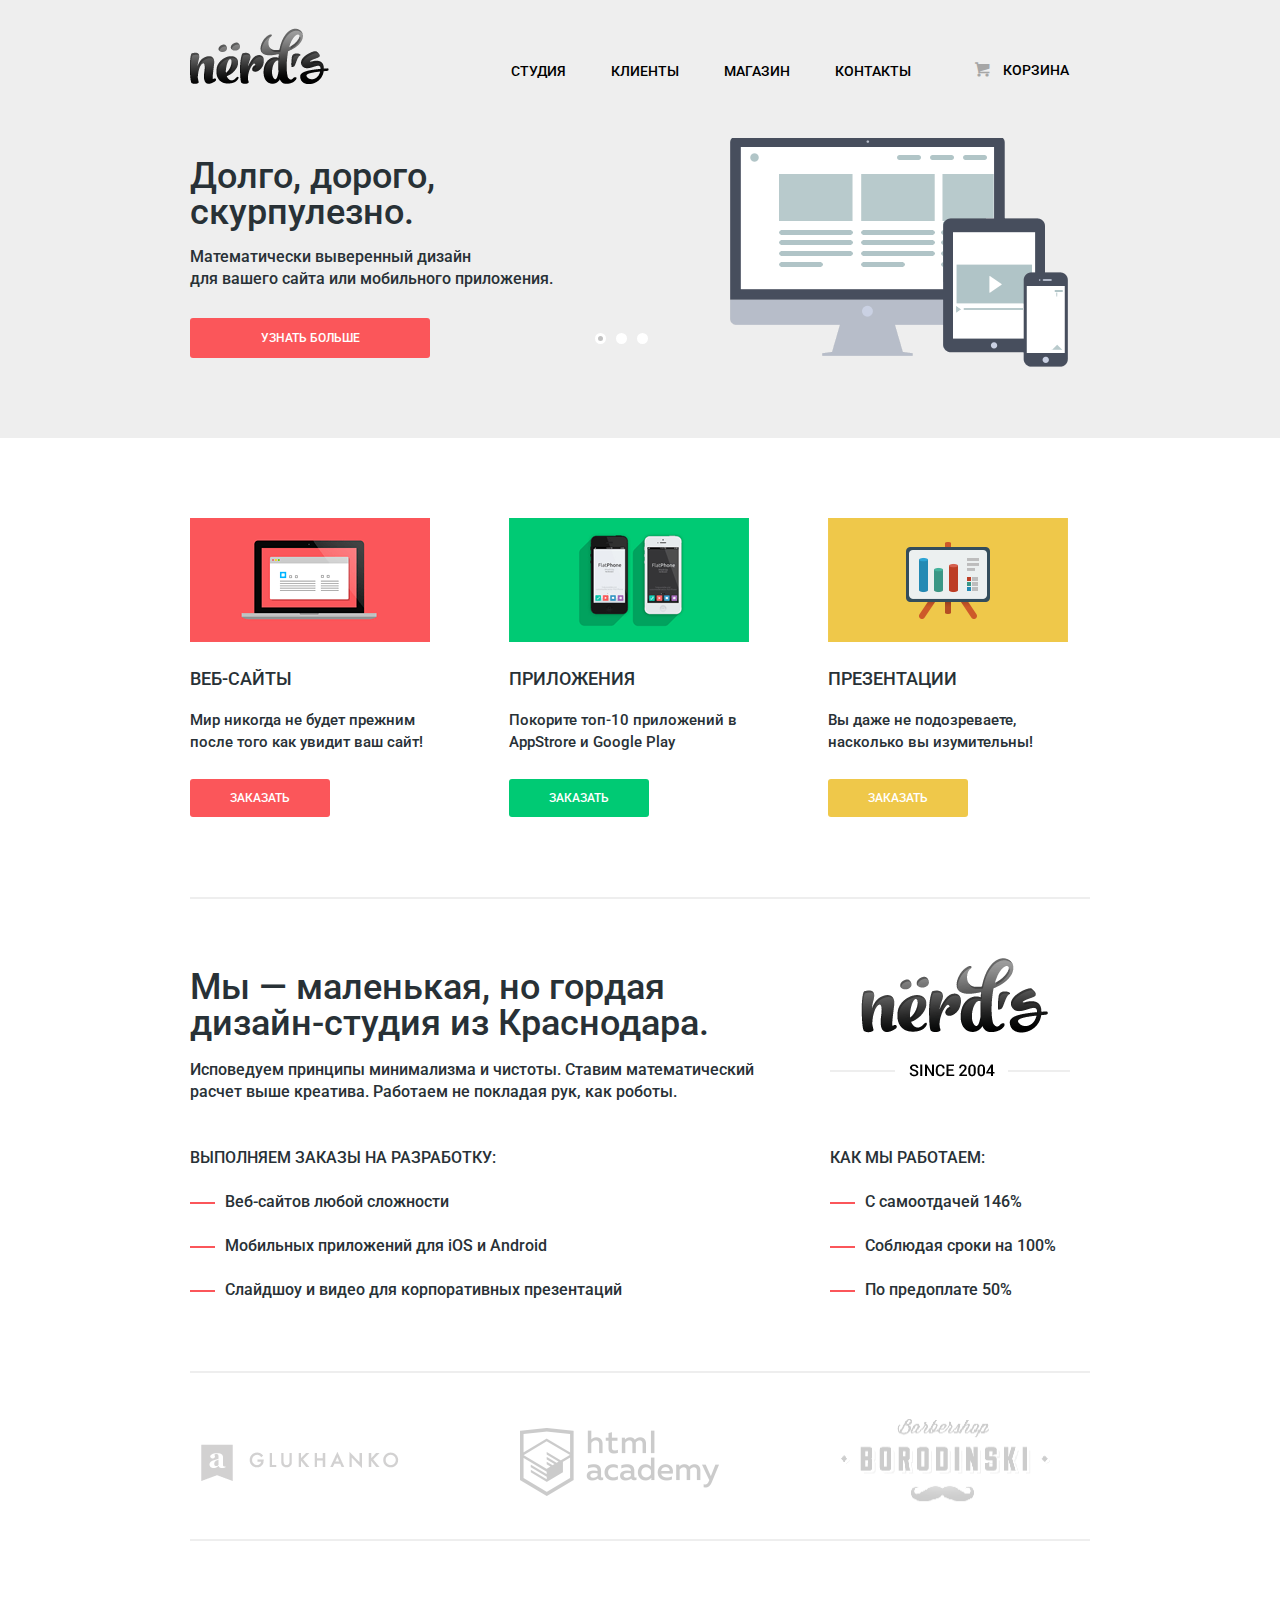
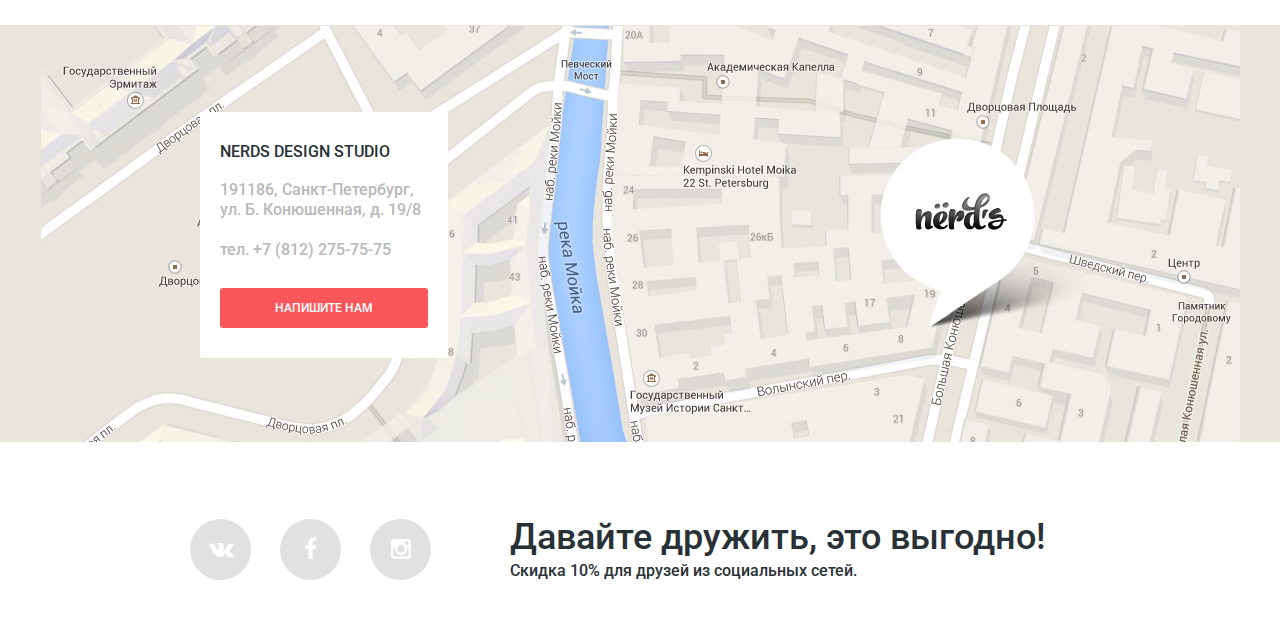
<file: index.html>
<!DOCTYPE html>
<html lang="ru">
	<head>
		<meta charset="utf-8">
		<link href="https://fonts.googleapis.com/css?family=Roboto:300,400,500&subset=cyrillic" rel="stylesheet">
		<link href="css/normalize.css" rel="stylesheet">
		<link href="css/style.min.css" rel="stylesheet">
		<title>HTML Academy: Нёрдс</title>
	</head>
	<body>
		<header class="page-header">
			<div class="container">
				<section class="header-top clearfix">
					<div class="header-logo">
						<img src="img/logo.png" width="139" height="56" alt="Nerds">
					</div>
					<nav class="header-navigation">
						<ul class="layout-navigation">
							<li>
								<a href="#">Студия</a>
							</li>
							<li>
								<a href="#">Клиенты</a>
							</li>
							<li>
								<a href="catalog.html">Магазин</a>
							</li>
							<li>
								<a href="#">Контакты</a>
							</li>
						</ul>
					</nav>
					<div class="cart">
						<a class="icon-basket" href="#">Корзина</a>
					</div>
				</section>
				<section class="header-slider">
					<input type="radio" id="btn-1" name="toggle" checked>
					<input type="radio" id="btn-2" name="toggle">
					<input type="radio" id="btn-3" name="toggle">
					<div class="slider-controls">
						<label for="btn-1"></label>
						<label for="btn-2"></label>
						<label for="btn-3"></label>
					</div>
					<div class="slider-inner">
						<div class="slide">
							<div class="slide-text">
								<div class="slide-title">Долго, дорого,<br> скурпулезно.</div>
								<p>Математически выверенный дизайн<br> для вашего сайта или мобильного приложения.</p>
								<a class="slide-btn" href="#">Узнать больше</a>
							</div>
						</div>
						<div class="slide">
							<div class="slide-text">
								<div class="slide-title">Любите ли вы математику,<br> как любим ее мы?</div>
								<p>Нашим дизайнерам мы удаляем нейроны, ответственные<br> за креатив, чтобы дать им возможность все просчитать</p>
								<a class="slide-btn" href="#">Узнать больше</a>
						 </div>
						</div>
						<div class="slide">
							<div class="slide-text">
								<div class="slide-title">Только наркотики,<br> только хардкор!</div>
								<p>Все дизайнерские решения в нашей компании принимаются только под воздействием качественных галлюциногенов</p>
								<a class="slide-btn" href="#">Узнать больше</a>
							</div>
						</div>
					</div>
				</section>
			</div>
		</header>
		<main class="container">
			<section class="features clearfix">
				<article class="features-item">
					<img src=img/web-site.png width="240" height="124" alt="Веб-сайты">
					<p class="features-title">Веб-сайты</p>
					<p class="features-text">Мир никогда не будет прежним после того как увидит ваш сайт!</p>
					<a class="features-buttons red" href="#">Заказать</a>
				</article>
				<article class="features-item">
					<img src=img/app.png width="240" height="124" alt="Приложения">
					<p class="features-title">Приложения</p>
					<p class="features-text">Покорите топ-10 приложений в AppStrore и Google Play</p>
					<a class="features-buttons green" href="#">Заказать</a>
				</article>
				<article class="features-item">
					<img src=img/presentation.png width="240" height="124" alt="Презентации">
					<p class="features-title">Презентации</p>
					<p class="features-text">Вы даже не подозреваете, насколько вы изумительны!</p>
					<a class="features-buttons yellow" href="#">Заказать</a>
				</article>
			</section>
			<section class="about-us clearfix">
				<section class="about-us-left">
					<p class="about-us-title">Мы — маленькая, но гордая дизайн-студия из Краснодара.</p>
					<p class="about-us-text">Исповедуем принципы минимализма и чистоты. Ставим математический расчет выше креатива. Работаем не покладая рук, как роботы.</p>
					<p class="about-us-subtitle">Выполняем заказы на разработку:</p>
					<ul class="about-us-list">
						<li>Веб-сайтов любой сложности</li>
						<li>Мобильных приложений для iOS и Android</li>
						<li>Слайдшоу и видео для корпоративных презентаций</li>
					</ul>
				</section>
				<section class="about-us-right">
					<div class="middle-logo">
						<img src="img/logo-copy.png" width="240" height="119" alt="Nerds">
					</div>
					<p class="about-us-subtitle">Как мы работаем:</p>
					<ul class="about-us-list">
						<li>С самоотдачей 146%</li>
						<li>Соблюдая сроки на 100%</li>
						<li>По предоплате 50%</li>
					</ul>
				</section>
			</section>
			<section class="portfolio">
				<ul class="portfolio-list">
					<li><a href="#"><img src="img/glukhanko.png" width="198" height="37" alt="glukhanko"></a>
					</li>
					<li><a href="#"><img src="img/htmlacademy.png" width="199" height="68" alt="html-academy"></a>
					</li>
					<li><a href="#"><img src="img/borodinski.png" width="209" height="86" alt="borodinski"></a>
					</li>
				</ul>
			</section>
		</main>
		<div class="map">
			<div class="map-wrapper" id="map"></div>
			<div class="container">
					<section class="map-contacts">
						<b>Nerds design studio</b>
							<p class="map-adress">191186, Санкт-Петербург,<br>
							 ул. Б. Конюшенная, д. 19/8</p>
							<p class="map-phon">тел. +7 (812) 275-75-75</p>
						<a class="button" href="form.html">Напишите нам</a>
					</section>
				</div>
		</div>
		<footer class="page-footer clearfix">
			<div class="container">
				<section class="footer-social">
					<a class="social-btn" href="#">Вконтакте<span class="icon-vk"></span></a>
					<a class="social-btn" href="#">Фейсбук<span class="icon-facebook"></span></a>
					<a class="social-btn" href="#">Инстаграм<span class="icon-instagramm"></span></a>
				</section>
				<section class="footer-friend">
					<p class="friend-invite">Давайте дружить, это выгодно!</p>
					<p class="friend-discount">Скидка 10% для друзей из социальных сетей.</p>
				</section>
			</div>
		</footer>

			<div class="container-post">
				<form class="post-form" action="#" method="post">
					<div class="half-width">
						<label for="name-post">Ваше имя:</label>
						<input type="text" name="name-post" id="name-post" placeholder="представьтесь, пожалуйста">
					</div>
					<div class="half-width">
						<label for="email-post">Ваш e-mail:</label>
						<input type="email" name="email-post" id="email-post" placeholder="для отправки ответа">
					</div>
					<label for="text-post">Текст письма:</label>
						<textarea name="text-post" id="text-post" placeholder="в свободной форме"></textarea>
					<button  class="button" type="submit">Отправить</button>
				</form>
				<button class="container-post-close" type="button" title="Закрыть">Закрыть</button>
			</div>


		<script src="//api-maps.yandex.ru/2.1/?lang=ru_RU" type="text/javascript"></script>
		<script src="js/script.min.js"></script>

	</body>
</html>
</file>
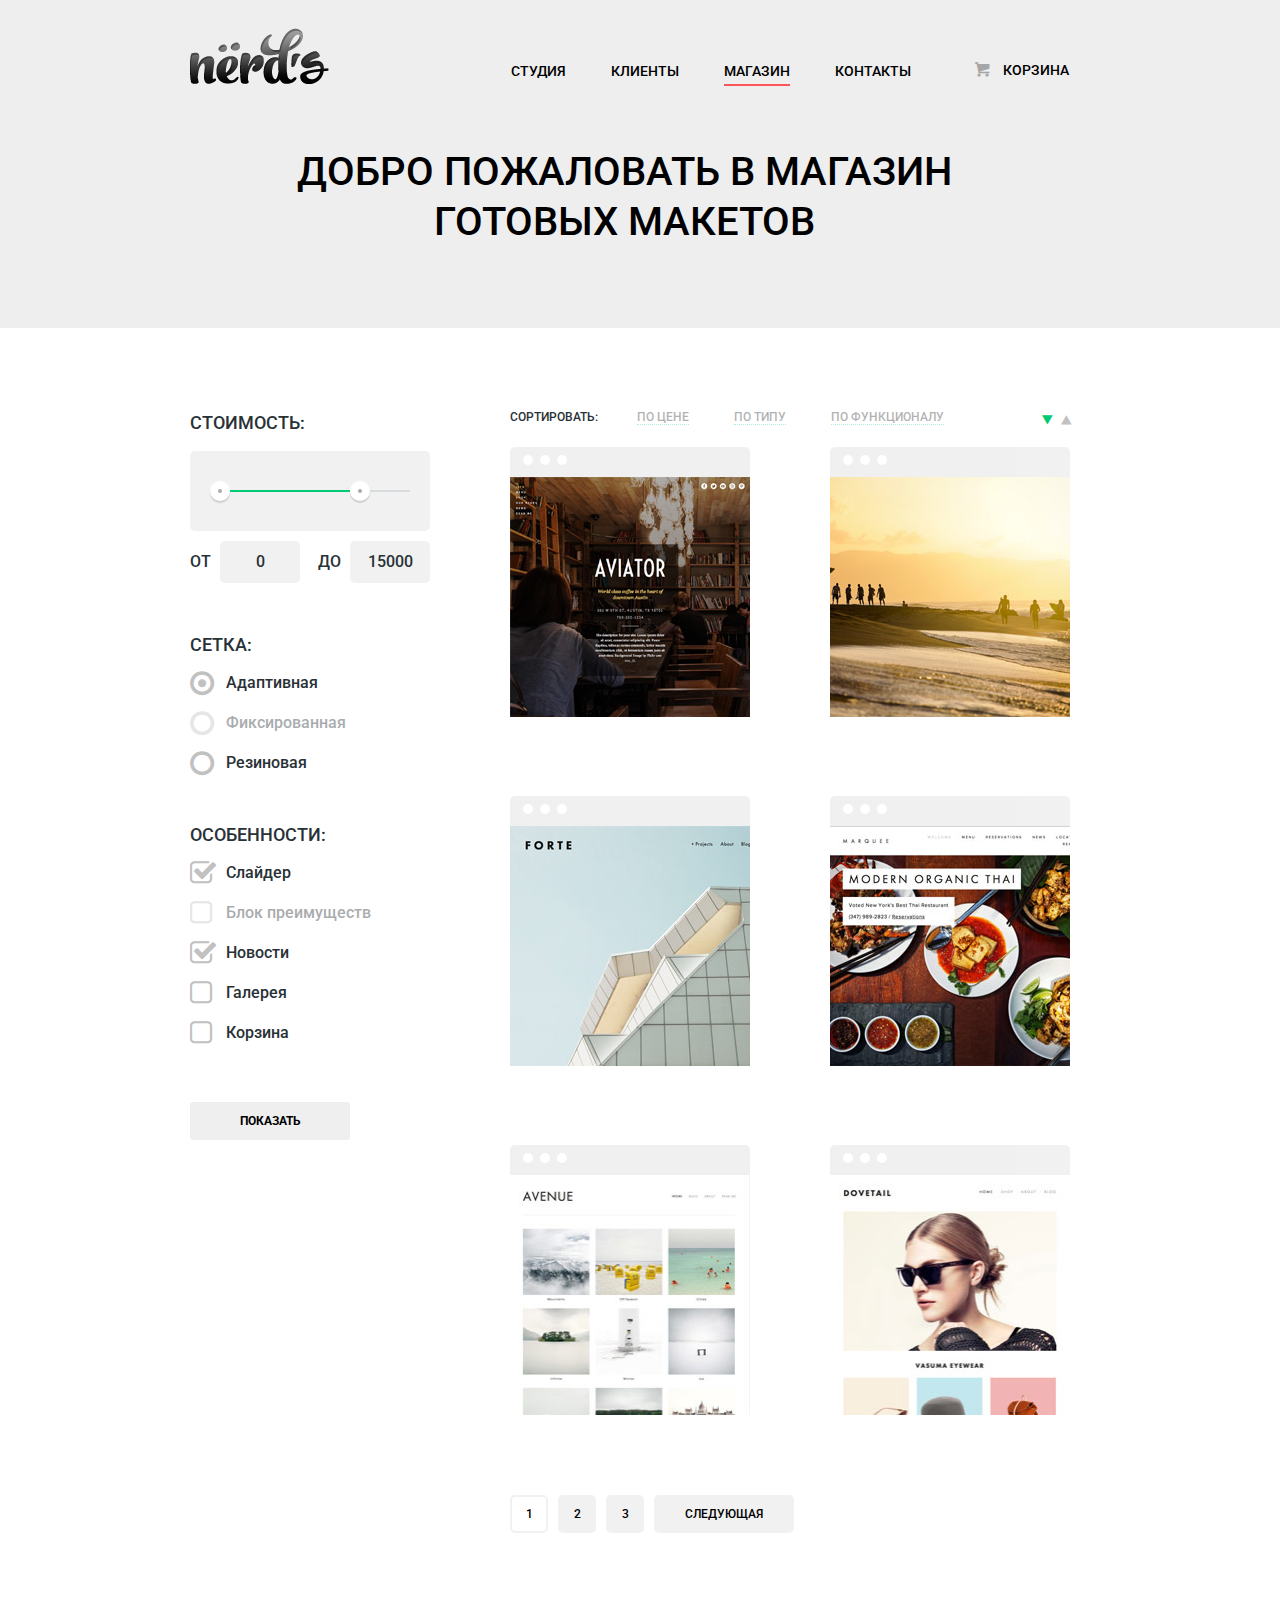
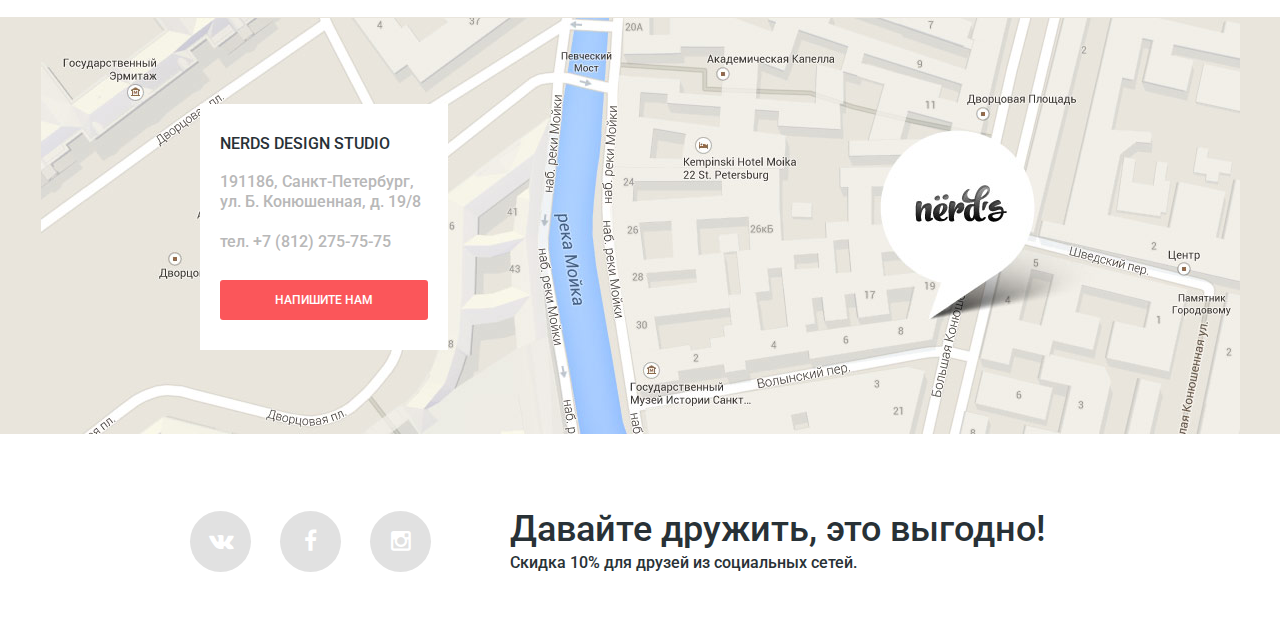
<file: catalog.html>
<!DOCTYPE html>
	<html lang="ru">
		<head>
			<meta charset="utf-8">
			<link href="https://fonts.googleapis.com/css?family=Roboto:300,400,500&subset=cyrillic" rel="stylesheet">
			<link href="css/normalize.css" rel="stylesheet">
			<link href="css/style.min.css" rel="stylesheet">
			<title>HTML Academy: Нёрдс</title>
		</head>
		<body>
			<header class="page-header">
				<div class="container">
					<section class="header-top clearfix">
						<div class="header-logo">
							<a href="index.html"><img src="img/logo.png" width="139" height="56" alt="Nerds"></a>
						</div>
						<nav class="header-navigation">
							<ul class="layout-navigation">
								<li>
									<a href="#">Студия</a>
								</li>
								<li>
									<a href="#">Клиенты</a>
								</li>
								<li>
									<a class="active" href="#">Магазин</a>
								</li>
								<li>
									<a href="#">Контакты</a>
								</li>
							</ul>
						</nav>
						<div class="cart">
							<a class="icon-basket" href="#">Корзина</a>
						</div>
					</section>
					<div class="header-bottom">
						<h1>Добро пожаловать в магазин<br>
								готовых макетов</h1>
					</div>
				</div>
			</header>
			<main class="container clearfix">
				<aside class="filter">
					<form action="#" method="get">
						<div class="filter-choice">
							<p class="filter-title">Стоимость:</p>
							<div class="range-controls">
								<div class="scale">
									<div class="bar"></div>
								</div>
								<div class="toggle toggle-min"></div>
								<div class="toggle toggle-max"></div>
							</div>
							<div class="price-controls">
								<label class="min-price">от
									<input type="text" name="min-price" value="0">
								</label>
								<label class="max-price">до
									<input type="text" name="max-price" value="15000">
								</label>
							</div>
							<p class="filter-title">Сетка:</p>
							<ul class="filter-list">
								<li class="layout-filter">
									<input type="radio" id="adaptive" name="radio" value="Адаптивная" checked>
									<label for="adaptive">Адаптивная</label>
								</li>
								<li class="layout-filter">
									<input type="radio" id="fixed" name="radio" value="Фиксированная"  disabled>
									<label for="fixed">Фиксированная</label>
								</li>
								<li class="layout-filter">
									<input type="radio" id="liquid" name="radio" value="Резиновая">
									<label for="liquid">Резиновая</label>
								</li>
							</ul>
							<p class="filter-title">Особенности:</p>
							<ul class="filter-list">
								<li class="layout-filter">
									<input type="checkbox" name="sliders" id="sliders" checked>
									<label for="sliders">Слайдер</label>
								</li>
								<li class="layout-filter">
									<input type="checkbox" name="advantages" id="advantages" disabled>
									<label for="advantages">Блок преимуществ</label>
								</li>
								<li class="layout-filter">
									<input type="checkbox" name="news" id="news" checked>
									<label for="news">Новости</label>
								</li>
								<li class="layout-filter">
									<input type="checkbox" name="gallery" id="gallery">
									<label for="gallery">Галерея</label>
								</li>
								<li class="layout-filter">
									<input type="checkbox" name="cart" id="cart">
									<label for="cart">Корзина</label>
								</li>
							</ul>
							<button type="submit">Показать</button>
						</div>
					</form>
				</aside>
				<section class="content-catalog">
					<div class="sorting clearfix">
						<span class="sorting-title">Сортировать:</span>
						<ul class="sorting-menu">
							<li class="layout-sorting">
								<a href="#">по цене</a>
							</li>
							<li class="layout-sorting">
								<a href="#">по типу</a>
							</li>
							<li class="layout-sorting">
								<a href="#">по функционалу</a>
							</li>
						</ul>
						<ul class="sign">
							<li class="sign-down">
								<a class="sign-active icon-down-dir" href="#"><span></span></a>
							</li>
							<li class="sign-up">
								<a class="icon-up-dir" href="#"><span></span></a>
							</li>
						</ul>
					</div>
					<section class="catalog">
						<ul class="item">
							<li class="layout-item">
								<div class="item-header">
									<span></span><span></span><span></span>
								</div>
								<div class="item-content">
									<img src="img/aviator.jpg" width="240" height="240" alt="aviator">
								</div>
								<div class="item-info">
									<p class="item-info-title"><a class="buy" href="#">aviator</a></p>
									<p class="item-info-text">Одностраничный макет с авторским дизайном</p>
									<a class="btn" href="#">8000 р.</a>
								</div>
							</li>
							<li class="layout-item">
								<div class="item-header">
									<span></span><span></span><span></span>
								</div>
								<div class="item-content">
									<img src="img/sunset.jpg" width="240" height="240" alt="sunset">
								</div>
								<div class="item-info">
									<p class="item-info-title"><a class="buy" href="#">Sunset</a></p>
									<p class="item-info-text">Интернет-магазин с личным кабинетом</p>
									<a class="btn" href="#">10000 р.</a>
								</div>
							</li>
							<li class="layout-item">
								<div class="item-header">
									<span></span><span></span><span></span>
								</div>
								<div class="item-content">
									<img src="img/forte.jpg" width="240" height="240" alt="forte">
								</div>
								<div class="item-info">
									<p class="item-info-title"><a class="buy" href="#">Forte</a></p>
									<p class="item-info-text">Отличный макет для личного блога</p>
									<a class="btn" href="#">5000 р.</a>
								</div>
							</li>
							<li class="layout-item">
								<div class="item-header">
									<span></span><span></span><span></span>
								</div>
								<div class="item-content">
									<img src="img/marquee.jpg" width="240" height="240" alt="marquee">
								</div>
								<div class="item-info">
									<p class="item-info-title"><a class="buy" href="#">Modern organic thai</a></p>
									<p class="item-info-text">Сайт для ресторана быстрого питания</p>
									<a class="btn" href="#">12000 р.</a>
								</div>
							</li>
							<li class="layout-item">
								<div class="item-header">
									<span></span><span></span><span></span>
								</div>
								<div class="item-content">
									<img src="img/avenue.jpg" width="239" height="240" alt="avenue">
								</div>
								<div class="item-info">
									<p class="item-info-title"><a class="buy" href="#">Avenue</a></p>
									<p class="item-info-text">Макет для блога о путешествиях</p>
									<a class="btn" href="#">8000 р.</a>
								</div>
							</li>
							<li class="layout-item">
								<div class="item-header">
									<span></span><span></span><span></span>
								</div>
								<div class="item-content">
									<img src="img/dovetail.jpg" width="239" height="240" alt="dovetail">
								</div>
								<div class="item-info">
									<p class="item-info-title"><a class="buy" href="#">Dovetail</a></p>
									<p class="item-info-text">Интернет-магазин с галереей товаров</p>
									<a class="btn" href="#">14000 р.</a>
								</div>
							</li>
						</ul>
					</section>
					<div class="pagination">
						<a class="page-active" href="#1">1</a>
						<a href="#1">2</a>
						<a href="#3">3</a>
						<a class="page-next" href="#next">следующая</a>
					</div>
				</section>
			</main>
			<div class="map">
			<div class="map-wrapper" id="map"></div>
			<div class="container">
					<section class="map-contacts">
						<b>Nerds design studio</b>
							<p class="map-adress">191186, Санкт-Петербург,<br>
							 ул. Б. Конюшенная, д. 19/8</p>
							<p class="map-phon">тел. +7 (812) 275-75-75</p>
						<a class="button" href="form.html">Напишите нам</a>
					</section>
				</div>
		</div>
			<footer class="page-footer clearfix">
			<div class="container">
				<section class="footer-social">
					<a class="social-btn" href="#">Вконтакте<span class="icon-vk"></span></a>
					<a class="social-btn" href="#">Фейсбук<span class="icon-facebook"></span></a>
					<a class="social-btn" href="#">Инстаграм<span class="icon-instagramm"></span></a>
				</section>
				<section class="footer-friend">
					<p class="friend-invite">Давайте дружить, это выгодно!</p>
					<p class="friend-discount">Скидка 10% для друзей из социальных сетей.</p>
				</section>
			</div>
		</footer>

			<div class="container-post">
				<form class="post-form" action="#" method="post">
					<div class="half-width">
						<label for="name-post">Ваше имя:</label>
						<input type="text" name="name-post" id="name-post" placeholder="представьтесь, пожалуйста">
					</div>
					<div class="half-width">
						<label for="email-post">Ваш e-mail:</label>
						<input type="email" name="email-post" id="email-post" placeholder="для отправки ответа">
					</div>
					<label for="text-post">Текст письма:</label>
						<textarea name="text-post" id="text-post" placeholder="в свободной форме"></textarea>
					<button  class="button" type="submit">Отправить</button>
				</form>
				<button class="container-post-close" type="button" title="Закрыть">Закрыть</button>
			</div>

		<script src="//api-maps.yandex.ru/2.1/?lang=ru_RU" type="text/javascript"></script>
		<script src="js/script.min.js"></script>

		</body>
	</html>
</file>
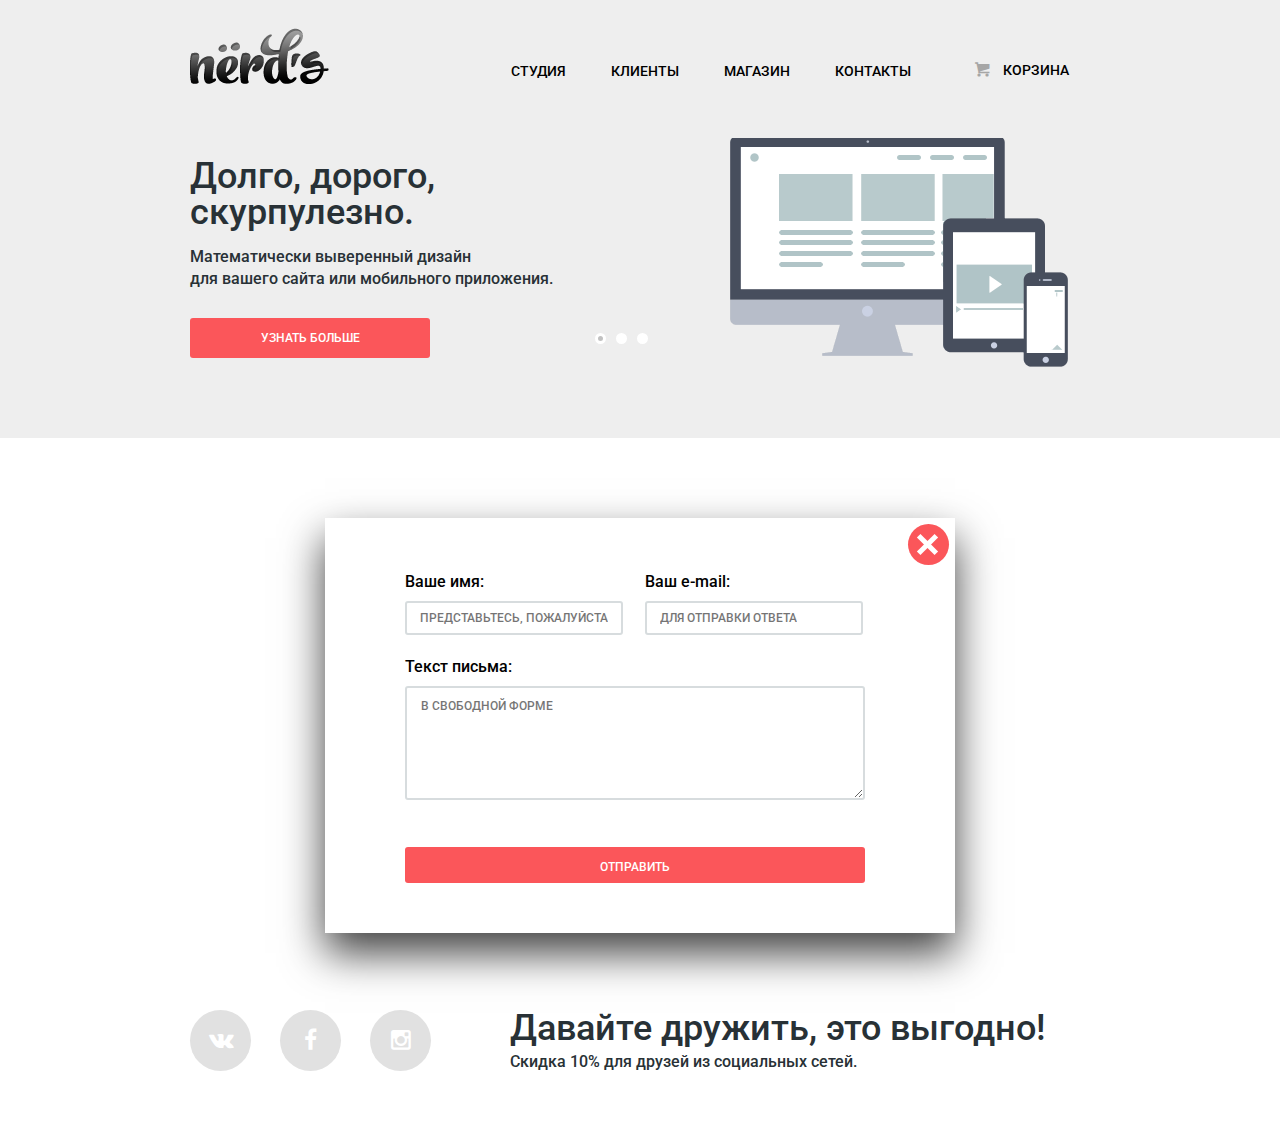
<file: form.html>
<!DOCTYPE html>
<html lang="ru">
	<head>
		<meta charset="utf-8">
		<link href="https://fonts.googleapis.com/css?family=Roboto:300,400,500&subset=cyrillic" rel="stylesheet">
		<link href="css/normalize.css" rel="stylesheet">
		<link href="css/style.min.css" rel="stylesheet">
		<title>HTML Academy: Нёрдс</title>
	</head>
	<body>
		<header class="page-header">
			<div class="container">
				<section class="header-top clearfix">
					<div class="header-logo">
						<img src="img/logo.png" width="139" height="56" alt="Nerds">
					</div>
					<nav class="header-navigation">
						<ul class="layout-navigation">
							<li>
								<a href="#">Студия</a>
							</li>
							<li>
								<a href="#">Клиенты</a>
							</li>
							<li>
								<a href="catalog.html">Магазин</a>
							</li>
							<li>
								<a href="#">Контакты</a>
							</li>
						</ul>
					</nav>
					<div class="cart">
						<a class="icon-basket" href="#">Корзина</a>
					</div>
				</section>
				<section class="header-slider">
					<input type="radio" id="btn-1" name="toggle" checked>
					<input type="radio" id="btn-2" name="toggle">
					<input type="radio" id="btn-3" name="toggle">
					<div class="slider-controls">
						<label for="btn-1"></label>
						<label for="btn-2"></label>
						<label for="btn-3"></label>
					</div>
					<div class="slider-inner">
						<div class="slide">
							<div class="slide-text">
								<div class="slide-title">Долго, дорого,<br> скурпулезно.</div>
								<p>Математически выверенный дизайн<br> для вашего сайта или мобильного приложения.</p>
								<a class="slide-btn" href="#">Узнать больше</a>
							</div>
						</div>
						<div class="slide">
							<div class="slide-text">
								<div class="slide-title">Любите ли вы математику,<br> как любим ее мы?</div>
								<p>Нашим дизайнерам мы удаляем нейроны, ответственные<br> за креатив, чтобы дать им возможность все просчитать</p>
								<a class="slide-btn" href="#">Узнать больше</a>
						 </div>
						</div>
						<div class="slide">
							<div class="slide-text">
								<div class="slide-title">Только наркотики,<br> только хардкор!</div>
								<p>Все дизайнерские решения в нашей компании принимаются только под воздействием качественных галлюциногенов</p>
								<a class="slide-btn" href="#">Узнать больше</a>
							</div>
						</div>
					</div>
				</section>
			</div>
		</header>
		<main class="container contacts-wrapper">
			<div class="container-post">
				<form class="post-form" action="#" method="post">
					<div class="half-width">
						<label for="name-post">Ваше имя:</label>
						<input type="text" name="name-post" id="name-post" placeholder="представьтесь, пожалуйста">
					</div>
					<div class="half-width">
						<label for="email-post">Ваш e-mail:</label>
						<input type="email" name="email-post" id="email-post" placeholder="для отправки ответа">
					</div>
					<label for="text-post">Текст письма:</label>
						<textarea name="text-post" id="text-post" placeholder="в свободной форме"></textarea>
					<button  class="button" type="submit">Отправить</button>
				</form>
				<button class="container-post-close" type="button" title="Закрыть">Закрыть</button>
			</div>
		</main>
		<footer class="page-footer clearfix">
			<div class="container">
				<section class="footer-social">
					<a class="social-btn" href="#">Вконтакте<span class="icon-vk"></span></a>
					<a class="social-btn" href="#">Фейсбук<span class="icon-facebook"></span></a>
					<a class="social-btn" href="#">Инстаграм<span class="icon-instagramm"></span></a>
				</section>
				<section class="footer-friend">
					<p class="friend-invite">Давайте дружить, это выгодно!</p>
					<p class="friend-discount">Скидка 10% для друзей из социальных сетей.</p>
				</section>
			</div>
		</footer>
	</body>
</html>
</file>
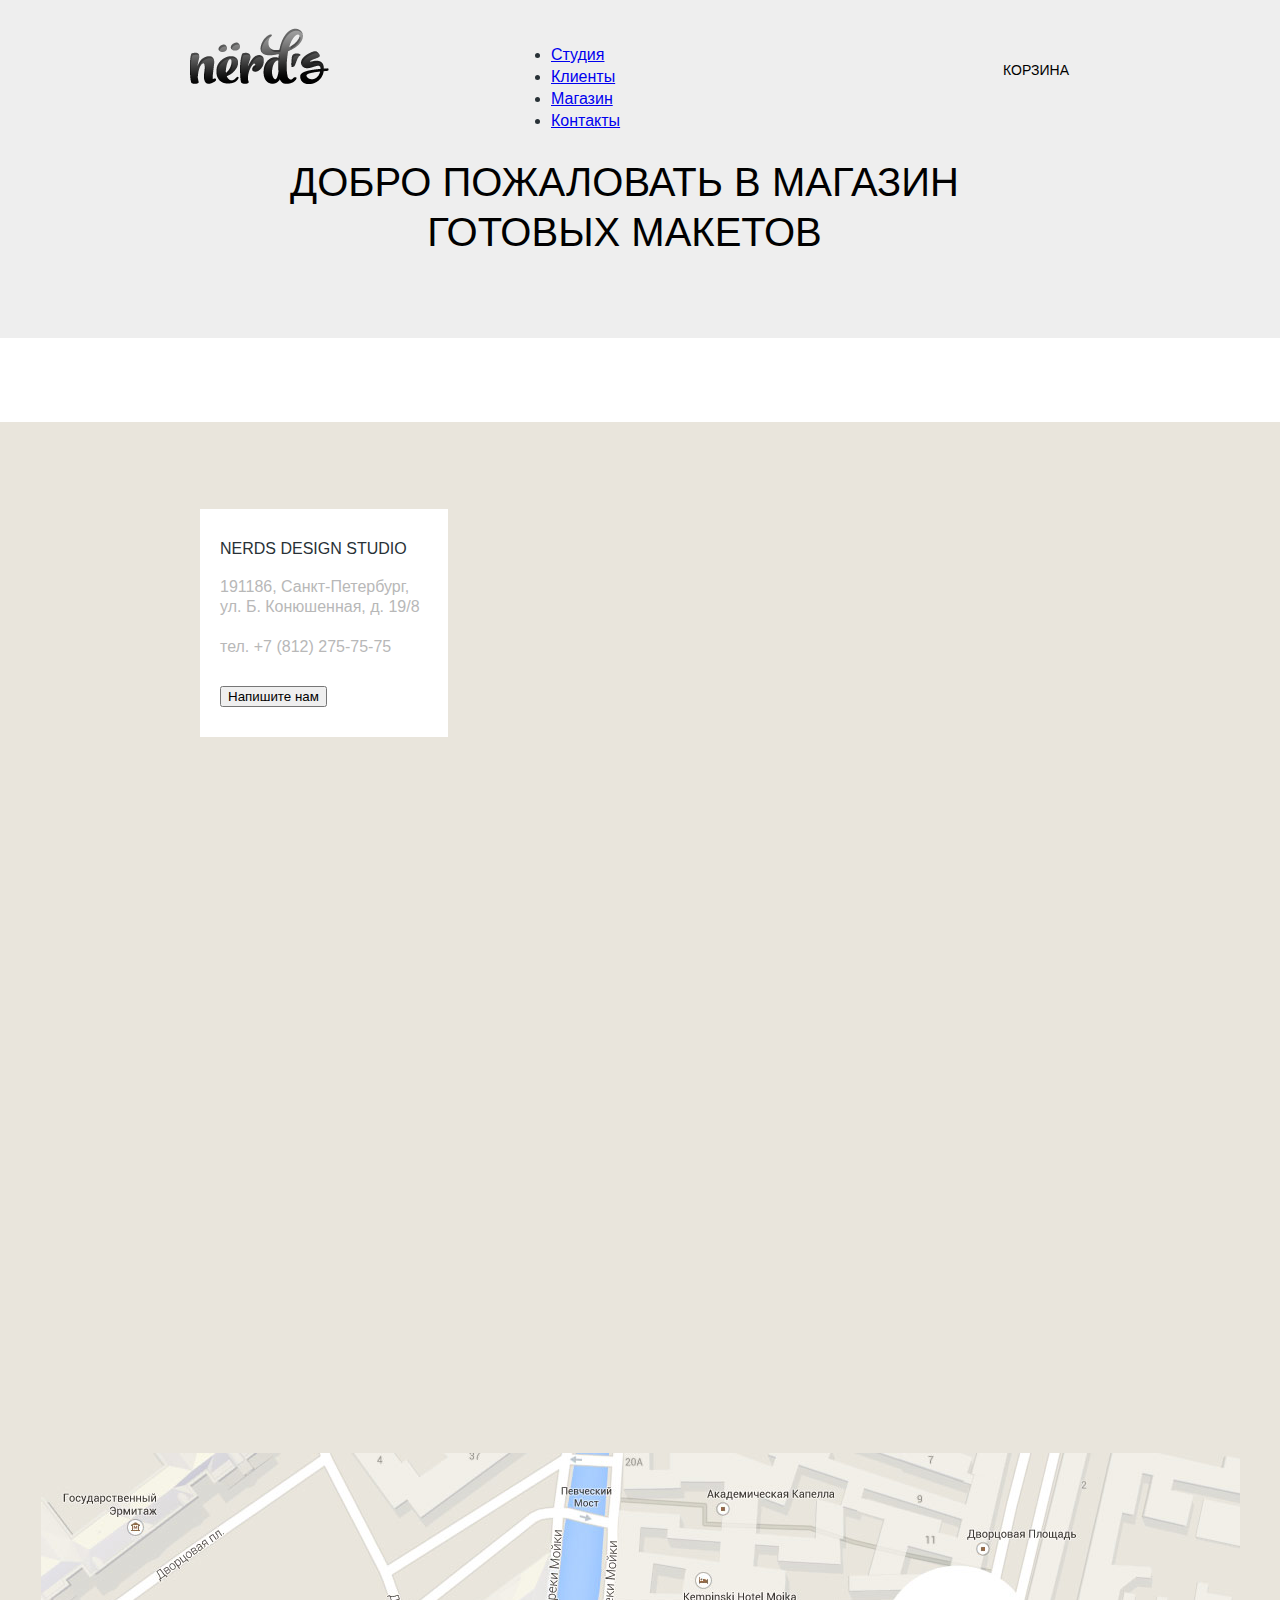
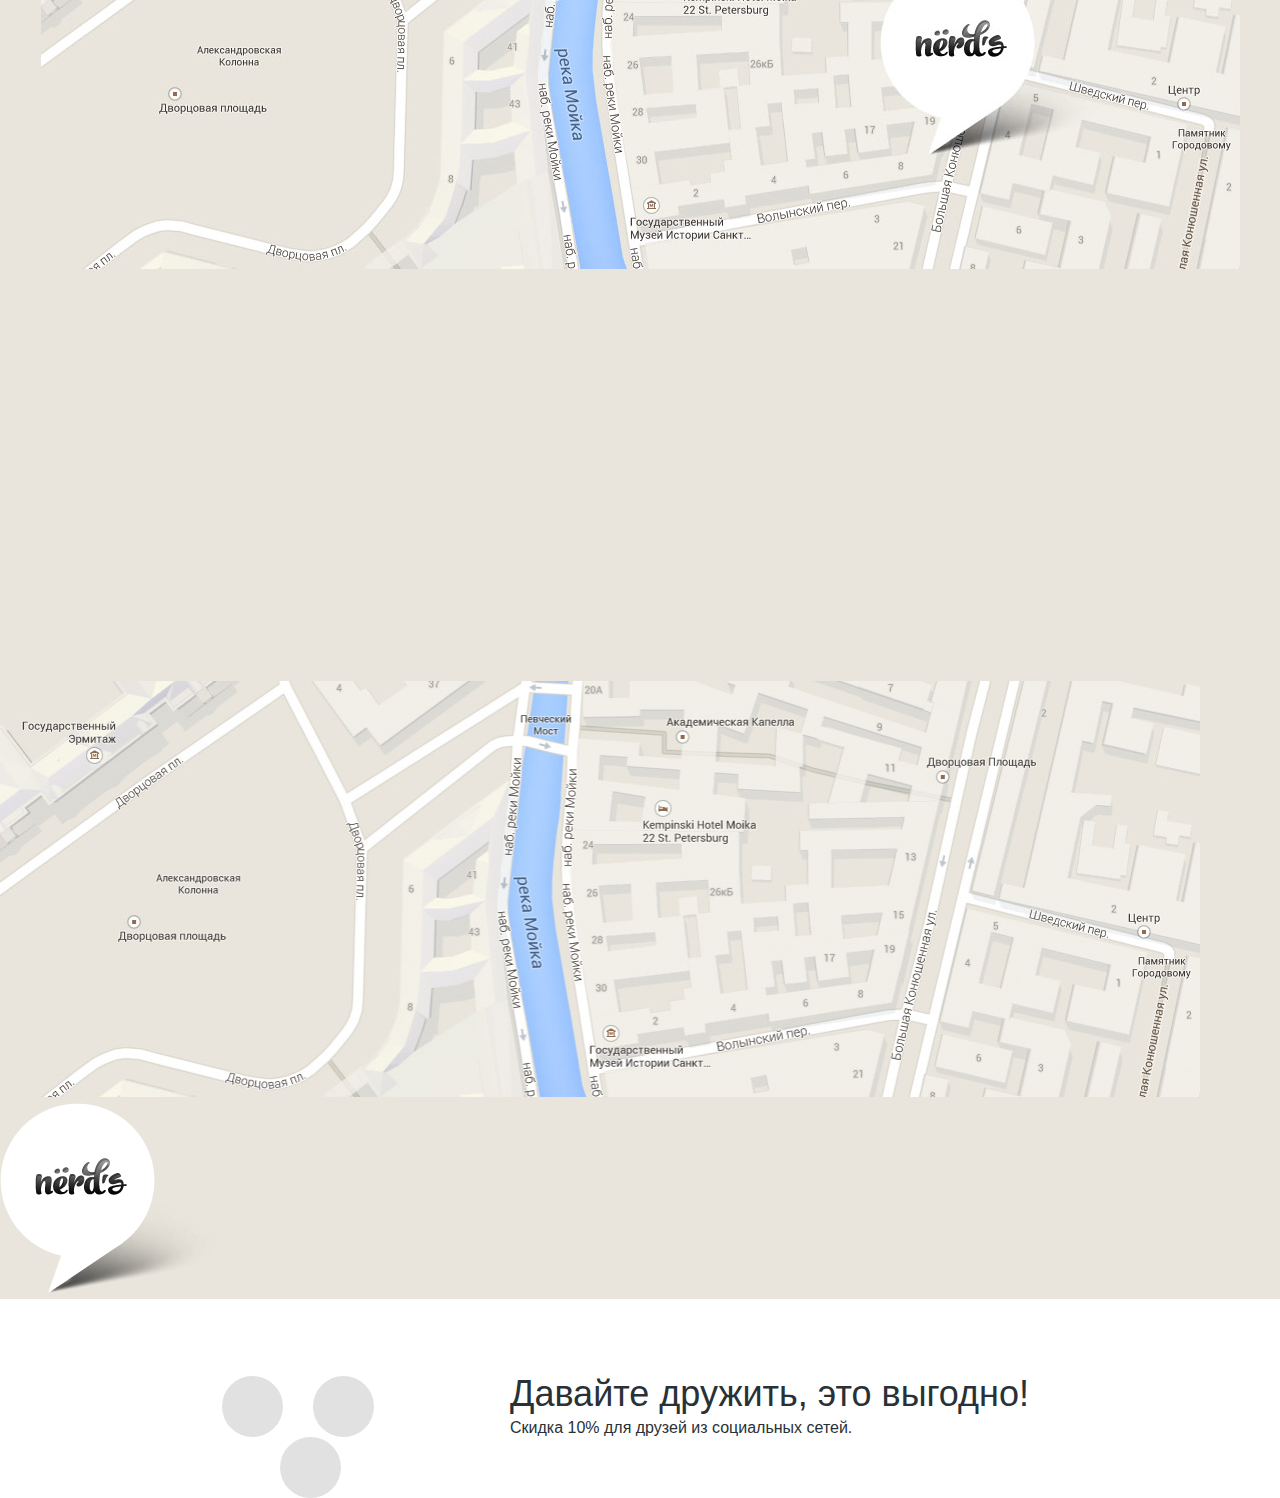
<file: nerds-catalog.html>
<!DOCTYPE html>
<html lang="ru">
  <head>
    <meta charset="utf-8">
    <link href="css/style.css" rel="stylesheet">
    <title>HTML Academy: Нёрдс</title>
  </head>
  <body>
    <header class="page-header">
      <div class="container">
        <section class="header-top">
          <div class="header-logo">
            <a href="/index"><img src="images/logo.png" width="139" height="56" alt="Nerds"></a>
          </div>
          <nav class="header-navigation">
            <ul>
              <li>
                <a href="#">Студия</a>
              </li>
              <li>
                <a href="#">Клиенты</a>
              </li>
              <li>
                <a href="#">Магазин</a>
              </li>
              <li>
                <a href="#">Контакты</a>
              </li>
            </ul>
          </nav>
          <div class="cart">
            <a href="#">Корзина</a>
          </div>
        </section>
        <div class="header-bottom">
          <h1>Добро пожаловать в магазин<br> 
              готовых макетов</h1>
        </div>
      </div>
    </header>
    <main class="container">
      <aside class="filter">
       <form action="#" method="get"> 
          <label for="cost"><p class="filter-title">Стоимость:</p></label>
            <input type="range">
          <label for="period">от<input type="number" min="0" step="500"> до<input type="number" max="15000" step="500"></label>
          <div class="filter-choice">
            <p class="filter-title">Сетка:</p>
            <ul class="filter-list">
              <li><label for="adaptive">Адаптивная</label>
                  <input type="radio" id="adaptive" name="adaptive" value="Адаптивная" checked> 
              </li>
              <li><label for="fixed">Фиксированная</label>
                  <input type="radio" id="fixed" name="fixed" value="Фиксированная">
              </li>
              <li><label for="liquid">Резиновая</label>
                  <input type="radio" id="liquid" name="liquid" value="Резиновая">
              </li>
            </ul>
            <p class="filter-title">Особенности:</p>
            <ul class="filter-list">
              <li>
                <label for="sliders">Слайдер</label>
                <input type="checkbox" name="sliders" id="sliders" checked>
              </li>
              <li>
                <label for="advantages">Блок преимуществ</label>
                <input type="checkbox" name="advantages" id="advantages">          
              </li>
              <li>
                <label for="news">Новости</label>
                <input type="checkbox" name="news" id="news" checked>          
              </li>
              <li>
                <label for="gallery">Галерея</label>
                <input type="checkbox" name="gallery" id="gallery">      
              </li>
              <li>
                <label for="cart">Корзина</label>
                <input type="checkbox" name="cart" id="cart">        
              </li>
            </ul>
            <button type="submit">Показать</button>
          </div>
        </form>
      </aside>
      <section class="content-catalog">
        <div class="sorting">
          <span class="sorting-title">Сортировать:</span>
          <ul class="sorting-menu">
            <li>
            	<a href="#">по цене</a>
            </li>
            <li>
            	<a href="#">по типу</a>
            </li>
            <li>
            	<a href="#">по функционалу</a>
            </li>
          </ul>
          <ul class="sign">
            <li class="sign-down">
            	<a href="#"></a>
            </li>
            <li class="sign-up">
            	<a href="#"></a>
            </li>
          </ul>
        </div>
        <section class="catalog">
            <ul class="item">
              <li>
                <div class="item-header">
                  <span></span><span></span><span></span>
                </div>
                <div class="item-content">
                  <img src="images/aviator.jpg" width="240" height="240" alt="aviator">
                </div>
                <div class="item-info">
                  <p class="item-info-title"><a class="buy" href="#">aviator</a></p>
                  <p class="item-info-text">Одностраничный макет с авторским дизайном</p>
                  <a class="btn" href="#">8000</a>
                </div>
              </li>  
              <li>
                <div class="item-header">
                <span></span><span></span><span></span>
                </div>
                <div class="item-content">
                  <img src="images/sunset.jpg" width="240" height="240" alt="sunset">
                </div>
                <div class="item-info">
									<p class="item-info-title"><a class="buy" href="#">Sunset</a></p>
                  <p class="item-info-text">Интернет-магазин с личным кабинетом</p>
                  <a class="btn" href="#">10000</a>
                </div>
              </li>
              <li>
                <div class="item-header">
                <span></span><span></span><span></span>
                </div>
                <div class="item-content">
                  <img src="images/forte.jpg" width="240" height="240" alt="forte">
                </div>
                <div class="item-info">
									<p class="item-info-title"><a class="buy" href="#">Forte</a></p>
                  <p class="item-info-text">Отличный макет для личного блога</p>
                  <a class="btn" href="#">5000</a>
                </div>
              </li>  
              <li>
                <div class="item-header">
                <span></span><span></span><span></span>
                </div>
                <div class="item-content">
                  <img src="images/marquee.jpg" width="240" height="240" alt="marquee">
                </div>
                <div class="item-info">
									<p class="item-info-title"><a class="buy" href="#">Modern organic thai</a></p>
                  <p class="item-info-text">Сайт для ресторана быстрого питания</p>
                  <a class="btn" href="#">12000</a>
                </div>
              </li>  
              <li>
                <div class="item-header">
                <span></span><span></span><span></span>
                </div>
                <div class="item-content">
                  <img src="images/avenue.jpg" width="239" height="240" alt="avenue">
                </div>
                <div class="item-info">
									<p class="item-info-title"><a class="buy" href="#">Avenue</a></p>
                  <p class="item-info-text">Макет для блога о путешествиях</p>
                  <a class="btn" href="#">8000</a>
                </div>
              </li>  
              <li>
                <div class="item-header">
                <span></span><span></span><span></span>
                </div>
                <div class="item-content">
                  <img src="images/dovetail.jpg" width="239" height="240" alt="dovetail">
                </div>
                <div class="item-info">
									<p class="item-info-title"><a class="buy" href="#">Dovetail</a></p>
                  <p class="item-info-text">Интернет-магазин с галереей товаров</p>
                  <a class="btn" href="#">14000</a>
                </div>
              </li>  
            </ul>
        </section>
        <div class="pagination">
          <ul class="pages">
            <li>
            	<a href="#1">1</a>
            </li>
            <li>
            	<a href="#1">2</a>
            </li>  
            <li>
            	<a href="#3">3</a>
            </li>
            <li>
            	<a href="#next">следующая</a>
            </li>
          </ul>
        </div>
      </section>
    </main>
    <div class="map">
      <img src="images/map.jpg" width="1200" height="416" alt="карта">
      <img src="images/point-map.png" width="231" height="190">
      <div class="wrapper">
        <div class="container">
          <section class="map-contacts">
            <b>Nerds design studio</b>
             <p class="map-adress">191186, Санкт-Петербург, ул. Б. Конюшенная, д. 19/8</p>
             <p class="map-phon">тел. +7 (812) 275-75-75</p>
              <button type="submit">Напишите нам</button>
          </section>
        </div>
      </div>
    </div>
    <footer class="page-footer">    
      <div class="container"> 
        <section class="footer-social">
          <a class="social-btn social-btn-vk" href="#">Вконтакте</a>
          <a class="social-btn social-btn-fb" href="#">Фейсбук</a>
          <a class="social-btn social-btn-inst" href="#">Инстаграм</a>
        </section>
        <section class="footer-friend">
          <p class="friend-invite">Давайте дружить, это выгодно!</p>
          <p class="friend-discount">Скидка 10% для друзей из социальных сетей.</p>
        </section>
      </div>
    </footer>
    
    <div class="container-post">
    	<form action="#" method="post">
    		<div class="half-width">
      		<label for="name-post">Ваше имя:</label>
        	<input type="text" name="name-post" id="name-post" placeholder="представьтесь пожалуйста">
      	</div>
      	<div class="half-width">
        	<label for="email-post">Ваш e-mail:</label>
        	<input type="text" name="email-post"; id="email-post" placeholder="для отправки ответа"> 
      	</div>
        <label class="text-post">Текст письма:</label>
        <textarea name="text-post" id="text-post"; rows="5"; placeholder="в свободной форме"></textarea>
        <button type="submit">Отправить</button>
      </form>
    </div>
  </body>
</html>
</file>
<file: css/style.css>
body,
html {
	min-width: 900px;
	margin: 0;
	padding: 0;
	font-family: 'Roboto', 'Arial', sans-serif;
	font-size: 16px;
	line-height: 22px;
	font-weight: 500;
	color: #283136;
	background-color: #ffffff;
}

@font-face {
	font-weight: normal;
	font-style: normal;

	font-family: "symbols-nerds";
	src: url("../fonts/symbols-nerds.woff") format("woff"),
			 url("../fonts/symbols-nerds.woff2") format("woff2");
}

[class^="icon-"]::before,
[class*=" icon-"]::before {
	display: inline-block;
	width: 1em;
	margin-right: 0.2em;
	margin-left: 0.2em;

	font-weight: normal;
	line-height: 1em;
	font-family: "symbols-nerds";
	text-align: center;
	text-transform: none;
	text-decoration: inherit;
	font-style: normal;
	font-variant: normal;

	speak: none;
}

.icon-basket::before { content: "\62"; } /* "b" */
.icon-facebook::before { content: "\66"; } /* "f" */
.icon-twitter::before { content: "\74"; } /* "t" */
.icon-vk::before { content: "\76"; } /* "v" */
.icon-up-dir::before { content: "\25b2"; } /* "▲" */
.icon-down-dir::before { content: "\25bc"; } /* "▼" */
.icon-circle::before { content: "\25cb"; } /* "○" */
.icon-circle-dot::before { content: "\25cf"; } /* "●" */
.icon-check-off::before { content: "\2610"; } /* "☐" */
.icon-check-on::before { content: "\2611"; } /* "☑" */
.icon-instagramm::before { content: "📷"; } /* "\1f4f7" */


.clearfix::after {
	content: "";
	display: table;
	clear: both;
}

.page-header {
	margin-bottom: 80px;
	background-color: #eeeeee;
}

.container {
	width: 900px;
	margin: 0 auto;
	padding: 0 10px;
}

.header-top {
	margin-bottom: 48px;
	padding-top: 28px;
}

.header-logo {
	float: left;
	margin-right: 10px;
}

.header-navigation {
	float: left;
	width: 458px;
	padding-left: 172px;
}

.header-navigation .active {
	position: relative;
}

.header-navigation .active::after {
	content: "";
	position: absolute;
	right: 45px;
	bottom: 0;
	left: 0;
	height: 2px;
	background-color: #fb565a;
}

.layout-navigation {
	margin: 0;
	padding: 0;
	font-size: 0;
	list-style: none;
}

.layout-navigation li {
	display: inline-block;
	vertical-align: top;
	font-size: 14px;
	line-height: 30px;
	font-weight: 500;
	text-transform: uppercase;
}

.layout-navigation a {
	display: block;
	padding: 28px 45px 0 0;
	text-decoration: none;
	color: #000000;
}

.layout-navigation a:hover,
.cart a:hover {
	color: #f87f81;
}

.layout-navigation a:active,
.cart a:active {
	color: #a8a8a8;
	opacity: 0.4;
}

.cart {
	float: right;
	max-width: 125px;
	padding: 0;
	margin: 0;
	font-size: 0;
	color: #000000;

}

.cart a {
	display: inline-block;
	vertical-align: top;
	padding: 27px 21px 0 0;
	font-size: 14px;
	line-height: 30px;
	font-weight: 500;
	color: #000000;
	text-decoration: none;
	text-transform: uppercase;
}

.icon-basket::before {
	padding-right: 10px;
	font-size: 16px;
	color: #a6a6a6;
}

.icon-basket:hover::before {
	opacity: 1.0;
	color: #fb565a;
}

.icon-basket:active::before {
	color: #cbcbcb;
}

.header-slider {
	position: relative;
}

.header-bottom {
	text-align: center;
}

.slider-inner {
	margin: 0 auto;
}

.slide {
	display: none;
	min-height: 300px;
	background-repeat: no-repeat;
	background-position: 96% -2px;
}

.slide-text {
	width: 500px;
	margin: 30px 0;
}

.slide-title {
	margin-top: 30px;
	padding-top: 20px;
	font-size: 36px;
	font-weight: 500;
	line-height: 36px;
}

.slide p {
	font-size: 16px;
	line-height: 22px;
	font-weight: 500;
	color: #283136;
}

.slide-btn {
	display: block;
	width: 220px;
	margin-top: 28px;
	padding: 11px 10px;
	border-radius: 3px;
	font-size: 12px;
	line-height: 18px;
	font-weight: 500;
	color: #ffffff;
	text-decoration: none;
	text-transform: uppercase;
	text-align: center;
	background-color: #fb565a;
}

.slide:first-child {
	background-image: url("../img/slider-1.png");
}

.slide:nth-child(2) {
	background-image: url("../img/slider-2.png");
}

.slide:last-child {
	background-image: url("../img/slider-3.png");
}

.slider input[type="radio"] {
	display: none;
}

.slider-controls {
	position: absolute;
	width: 200px;
	bottom: 83px;
	left: 431px;
	margin-left: -100px;
	text-align: center;
}

.slider-controls label {
	display: inline-block;
	vertical-align: top;
	width: 5px;
	height: 5px;
	margin: 0 3px;
	border: 3px solid white;
	border-radius: 50%;
	background: #ffffff;
	cursor: pointer;
}

#btn-1:checked ~ .slider-inner .slide:nth-child(1) {
	display: block;
}

#btn-2:checked ~ .slider-inner .slide:nth-child(2) {
	display: block;
}

#btn-3:checked ~ .slider-inner .slide:nth-child(3) {
	display: block;
}

#btn-1:checked ~ .slider-controls label[for="btn-1"],
#btn-2:checked ~ .slider-controls label[for="btn-2"],
#btn-3:checked ~ .slider-controls label[for="btn-3"] {
	background: #c1c1c1;
}

.features {
	margin-bottom: 80px;
}

.features-item {
	float: left;
	width: 240px;
	margin-right: 79px;
	text-align: left;
	line-height: 0;
}

.features-item:last-child {
	margin-right: 0;
}

.features-title {
	margin: 22px 0 15px;
	font-size: 18px;
	line-height: 30px;
	text-transform: uppercase;
}

.features-text {
	margin: 0;
	margin-bottom: 26px;
	font-size: 15px;
	line-height: 22px;
	font-weight: 500;
}

.features-buttons {
	display: inline-block;
	vertical-align: middle;
	text-align: center;
	padding: 10px 40px;
	font-family: 'Roboto', 'Arial', sans-serif;
	font-size: 12px;
	line-height: 18px;
	font-weight: 500;
	color: #ffffff;
	border: none;
	border-radius: 3px;
	outline: none;
	text-transform: uppercase;
	text-decoration: none;
}

.features-buttons.red {
	background-color: #fb565a;
}

.features-buttons.red:hover,
.button:hover,
.btn:hover,
.slide-btn:hover {
	background-color: #d6494d;
}

.features-buttons.red:active,
.button:active,
.btn:active,
.slide-btn:active {
	background-color: #b63538;
}

.features-buttons.green {
	background-color: #00ca74;
}

.features-buttons.green:hover {
	background-color: #01a25e;
}

.features-buttons.green:active {
	background-color: #009053;
}

.features-buttons.yellow {
	background-color: #efc84a;
}

.features-buttons.yellow:hover {
	background-color: #d6ae2c;
}

.features-buttons.yellow:active {
	background-color: #c09b24;
}

.about-us {
	padding-top: 59px;
	padding-bottom: 48px;
	border-top: 2px solid #eeeeee;
	border-bottom: 2px solid #eeeeee;
}

.about-us-left {
	float: left;
	width: 572px;
}

.about-us-title {
	margin: 0;
	margin-top: 11px;
	margin-bottom: 18px;
	font-size: 36px;
	line-height: 36px;
	font-weight: 500;
}

.about-us-text {
	margin: 0;
	font-size: 16px;
	line-height: 22px;
	font-weight: 500;
	margin-bottom: 44px;
}

.about-us-subtitle {
	margin: 0;
	margin-bottom: 22px;
	font-size: 16px;
	line-height: 22px;
	font-weight: 500;
	text-transform: uppercase;
}

.about-us-list {
	list-style: none;
	margin: 0;
	padding: 0;
}

.about-us-list li {
	margin-bottom: 22px;
	font-size: 16px;
	line-height: 22px;
}

.about-us-list li:before {
	content: "";
	display: inline-block;
	vertical-align: middle;
	width: 25px;
	height: 2px;
	margin-right: 10px;
	background-color: #fb565a;
}

.about-us-right {
	float: right;
	width: 260px;
	margin-right: 0;
}

.about-us-right p {
	margin-top: 64px;
}

.portfolio-list {
	margin: 0;
	padding: 0;
	padding-top: 46px;
	padding-bottom: 23px;
	list-style: none;
	border-bottom: 2px solid #eeeeee;
}

.portfolio-list li {
	display: inline-block;
	vertical-align: middle;
	font-size: 0;
	text-align: center;
	opacity: 0.2;
}

.portfolio-list li:first-child {
	margin-left: 11px;
}

.portfolio-list li:nth-child(2) {
	margin-right: 118px;
	margin-left: 117px;
}

.portfolio-list li:hover,
.portfolio-list li:active {
	opacity: 1.0;
}

.map {
	position: relative;
	min-height: 417px;
	margin-top: 84px;
	background: #e9e5dc url("../img/map%20(2).jpg") no-repeat;
	background-position: center;
}

.map .container {
	position: absolute;
	top: 0;
	left: 50%;
	margin-left: -450px;

}

.map-wrapper {
	height: 417px;
	width: 100%;
}

.map-contacts {
	position: absolute;
	z-index: 2;
	margin-top: 87px;
	padding: 25px 20px 30px;
	width: 208px;
	background-color: #ffffff;
}

.map-contacts b {
	margin: 0;
	font-size: 16px;
	line-height: 30px;
	font-weight: 500;
	text-transform: uppercase;
}

.map-adress,
.map-phon {
	margin: 0;
	font-size: 16px;
	line-height: 20px;
	font-weight: 500;
	color: #b8b8b8;
}

.map-adress {
	margin-top: 13px;
}

.map-phon {
	margin-top: 20px;
	margin-bottom: 28px;
}

.button {
	display: inline-block;
	vertical-align: middle;
	text-align: center;
	padding: 11px 55px;
	color: #ffffff;
	font-size: 12px;
	line-height: 18px;
	font-weight: 500;
	font-family: 'Roboto', 'Arial', sans-serif;
	text-transform: uppercase;
	border: none;
	outline: none;
	text-decoration: none;
	background-color: #fb565a;
	border-radius: 3px;
}

.page-footer {
	margin-top: 77px;
	margin-bottom: 50px;
}

.footer-social {
	float: left;
	width: 241px;
	text-align: center;
}

.footer-social a {
	margin: 0;
	margin-right: 25px;
}

.footer-social a:nth-child(3n) {
	margin-right: 0;
}

.social-btn {
	display: inline-block;
	vertical-align: top;
	width: 61px;
	height: 61px;
	font-size: 0;
	text-align: center;
	border-radius: 50px;
	background-color: #e1e1e1;
	color: #ffffff;
}

.social-btn span {
	font-size: 23px;
	line-height: 61px;
}

.social-btn:hover {
	background-color: #fb565a;
}

.social-btn:active {
	background-color: #d6494d;
}

.footer-friend {
	float: left;
	width: 560px;
	margin-left: 79px;
}

.friend-invite {
	margin: 0;
	font-size: 36px;
	line-height: 36px;
	font-weight: 500;
}

.friend-discount {
	margin: 0;
	font-size: 16px;
	line-height: 32px;
	font-weight: 500;
	color: #283136;
}

h1 {
	display: inline-block;
	vertical-align: middle;
	margin: 9px 0 81px -31px;
	font-family: 'Roboto', 'Arial', sans-serif;
	font-size: 40px;
	line-height: 50px;
	font-weight: 500;
	text-transform: uppercase;
	color: #000000;
}

.filter {
	float: left;
	width: 240px;
	margin-right: 80px;
}

.filter-title {
	margin: 47px 0 13px;
	font-size: 18px;
	line-height: 30px;
	font-weight: 500;
	text-transform: uppercase;
}

.filter-title:first-child {
	margin-top: 0;
}

.filter-list {
	margin: 0;
	padding: 0;
	list-style: none;
}

.range-controls {
	position: relative;
	height: 41px;
	margin-bottom: 10px;
	padding: 39px 20px 0 20px;
	border-radius: 5px;
	background: #f1f1f1;
}

.range-controls .scale {
	height: 2px;
	background: #d7dcde;
}

.range-controls .bar {
	height: 2px;
	width: 70%;
	background: #00ca74;
}

input[type="checkbox"],
input[type="radio"] {
	display: none;
}

.range-controls .toggle {
	position: absolute;
	top: 30px;
	left: 0;
	width: 4px;
	height: 4px;
	border: 8px solid #fff;
	background: #ababab;
	border-radius: 50%;
	box-shadow: 0 2px 1px 0 #cfcfcf;
	cursor: pointer;
}

.range-controls .toggle-min {
	left: 20px;
}

.range-controls .toggle-max {
	left: 160px;
}

.price-controls {
	font-size: 0;
}

.price-controls label {
	display: inline-block;
	vertical-align: middle;
	width: 50%;
	font-family: 'Roboto', 'Arial', sans-serif;
	font-size: 16px;
	text-transform: uppercase;
}

.price-controls input {
	width: 60px;
	margin-left: 5px;
	padding: 10px;
	font-family: 'Roboto', 'Arial', sans-serif;
	font-size: 16px;
	font-weight: 500;
	text-align: center;
	color: #283136;
	border: none;
	outline: none;
	border-radius: 5px;
	background: #f1f1f1;
}

.max-price {
	text-align: right;
}

input[type="radio"] + label,
input[type="checkbox"] + label{
	display: block;
	margin-bottom: 20px;
	font-size: 16px;
	line-height: 20px;
	font-weight: 500;
	color: #283136;
	padding-left: 36px;
	position: relative;
	cursor: pointer;
	width: 180px;
}

input[type="radio"] + label::before {
	content: "\25cb";
	display: block;
	width: 25px;
	height: 27px;
	position: absolute;
	top: 0;
	left: 0;
	font-size: 28px;
	font-family: "symbols-nerds";
	color: #c1c1c1;
}

input[type="radio"]:checked + label::before {
	content: "\25cf";
}

input[type="radio"] + label:hover::before,
input[type="radio"]:checked + label:hover::before,
input[type="checkbox"] + label:hover::before,
input[type="checkbox"]:checked + label:hover::before {
	color: #b5b5b5;
}

.layout-filter label:hover {
	color: #000000;
}

input:disabled + label {
	opacity: 0.40;
}

input[type="checkbox"] + label::before {
	content: "\2610";
	display: block;
	position: absolute;
	top: 0;
	left: 0;
	width: 25px;
	height: 27px;
	font-size: 28px;
	font-family: "symbols-nerds";
	color: #c1c1c1;
}

input[type="checkbox"]:checked + label::before {
	content: "\2611";
}

.filter-choice button {
	display: inline-block;
	vertical-align: middle;
	text-align: center;
	width: 160px;
	min-height: 38px;
	margin-top: 39px;
	color: #000000;
	font-size: 12px;
	line-height: 18px;
	font-family: 'Roboto', 'Arial', sans-serif;
	text-transform: uppercase;
	font-weight: bold;
	border: none;
	border-radius: 3px;
	outline: none;
	text-decoration: none;
	cursor: pointer;
}

.filter-choice button:hover {
	background-color: #e5e5e5;
}

.filter-choice button:active {
	background-color: #d5d5d5;
}

.content-catalog {
	float: left;
	width: 560px;
}

.sorting {
	margin-bottom:  15px;
}

.sorting-title {
	float: left;
	width: 105px;
	margin-right: 22px;
	font-family: 'Roboto', 'Arial', sans-serif;
	font-size: 12px;
	line-height: 18px;
	font-weight: 500;
	text-transform: uppercase;
}

.sorting-menu {
	float: left;
	margin: 0;
	padding: 0;
	font-size: 0;
	list-style: none;
}

.sign {
	float: right;
	width: 39px;
	margin: 0;
	padding: 0;
}

.sign-down a,
.sign-up a {
	color: #c1c1c1;
	text-decoration: none;
}

.sign-down {
	display: inline-block;
	vertical-align: middle;
	min-height: 10px;
	width: 15px;
	font-size: 23px;
}

.sign-up {
	display: inline-block;
	vertical-align: middle;
	width: 15px;
	margin-right: 0px;
	font-size: 23px;
}

.sign-down a:hover,
.sign-up a:hover {
	color: #b5b5b5;
}

.sign-down a:active,
.sign-up a:active {
	color: #000000;
}

.sign .sign-active {
	color: #00ca74;
}

.layout-sorting {
	display: inline-block;
	vertical-align: middle;
	margin-right: 45px;
}

.layout-sorting:last-child {
	margin-right: 0;
}

.layout-sorting a {
	font-family: 'Roboto', 'Arial', sans-serif;
	font-size: 12px;
	line-height: 18px;
	color: #000000;
	opacity: 0.30;
	border-bottom: 1px dotted #00ca74;
	text-transform: uppercase;
	text-decoration: none;
}

.layout-sorting a:hover {
	color: #000000;
	opacity: 1.0;
	border-bottom: 1px solid #00ca74;
}

.layout-sorting a:active {
	color: #000000;
	opacity: 1.0;
	border-bottom: none;
}

.catalog {
	width: 560px;
	margin-bottom: 76px;
	line-height: 0;
}

.item {
	padding: 0;
	margin: 0;
	font-size: 0;
}

.layout-item {
	display: inline-block;
	vertical-align: top;
	width: 240px;
	margin-right: 80px;
	margin-bottom: 75px;
	font-size: 14px;
	line-height: 18px;
	font-weight: 500;
	color: #283136;
}

.layout-item:nth-child(2n) {
	margin-right: 0;
}


.item-header {
	height: 30px;
	background-color: #797979;
	opacity: 0.10;
	border-top-left-radius: 5px;
	border-top-right-radius: 5px;
}

.layout-item:hover .item-header {
	opacity: 1.0;
}

.item-header span {
	display: inline-block;
	vertical-align: middle;
	width: 10px;
	height: 10px;
	margin: 8px 7px 8px 0px;
	border-radius: 50%;
	background-color: #ffffff;
}

.item-header span:first-child {
	margin-left: 13px;
}

.layout-item {
	position: relative;
}

.item-content img {
	width: 240px;
	height: 240px;
}

.item-info-title a {
	font-size: 18px;
	line-height: normal;
	color: #000000;
	text-transform: uppercase;
	text-decoration: none;
}

.item-info {
	position: absolute;
	display: none;
	top: 50px;
	left: 25px;
	width: 200px;
	height: 200px;
	padding: 0;
	margin: 0;
	background-color: #ffffff;
	text-align: center;
}

.item-info-title {
	margin-top: 30px;
	margin-bottom: 15px;
}

.item-info-text {
	margin: 0 20px 30px;
	text-align: center;
}

.layout-item:nth-child(4) {
	margin-bottom: 15px;
}

.layout-item:last-child {
	margin-bottom: 0;
}

.layout-item:nth-child(5) {
	margin-bottom: 0;
}

.btn {
	position: absolute;
	display: inline-block;
	vertical-align: middle;
	bottom: 20px;
	left: 50%;
	margin-left: -70px;
	width: 140px;
	height: 35px;
	padding-top: 10px;
	text-align: center;
	font-size: 18px;
	line-height: normal;
	color: #ffffff;
	background-color: #fb565a;
	text-transform: uppercase;
	text-decoration: none;
	border: none;
	outline: none;
}

.layout-item:hover .item-info {
	display: block;
}

.pagination {
	width: 300px;
	font-size: 0;
}

.pagination  a {
	display: inline-block;
	line-height: 38px;
	min-width: 38px;
	height: 38px;
	font-size: 12px;
	font-weight: 500;
	text-align: center;
	vertical-align: middle;
	margin-right: 10px;
	background-color: #f1f1f1;
	text-decoration: none;
	color: #000000;
	border-radius: 5px;
}

.pagination .page-next {
	min-width: 140px;
	text-transform: uppercase;
	margin-right: 0;
}


.pagination  a:not(.page-active):hover {
	background-color: #e5e5e5;
}

.pagination  a:not(.page-active):active {
	background-color: #d5d5d5;
	box-shadow: inset 0 30px 0px -25px #b5b5b5;
}

.pagination .page-active {
	border: 2px solid #f1f1f1;
	background-color: #ffffff;
	min-width: 34px;
	height: 34px;
	line-height: 34px;
}

@keyframes bounce {
	0%  {
		transform: translateX(1000px);
	}
	70% {
		transform: translateX(-30px);
	}
	90% {
		transform: translateX(10px);
	}
	100% {
		transform: translateX(0);
	}
}

@keyframes shake {
	0%, 100% {
		transform: translateX(0);
	}
	10%, 30%, 50%, 70%, 90% {
		transform: translateX(-10px);
	}
	20%, 40%, 60%, 80% {
		transform: translateX(10px);
	}
}

.container-post {
	position: fixed;
	display: none;
	bottom: 50%;
	left: 50%;
	z-index: 3;
	margin-left: -335px;
	margin-bottom: -245px;
	padding: 55px 90px 48px 80px;
	background: #ffffff;
	color: #000000;
	box-shadow: 0 20px 40px rgba(0, 0, 0, 0.75);
}

.container-post-show {
	display: block;
	animation: bounce 0.7s;
}

.container-post-error {
	animation: shake 0.6s;
}

.post-form {
	width: 460px;
	min-height: 312px;
	line-height: 0;
}

.container-post-close {
	position: absolute;
	top: 6px;
	right: 6px;
	width: 41px;
	height: 41px;
	font-size: 0;
	background-color: #fb565a;
	border-radius: 50%;
	border: 0;
	outline: 0;
	cursor: pointer;
}

.container-post-close::before,
.container-post-close::after {
	content: "";
	position: absolute;
	top: 18px;
	left: 7px;
	width: 25px;
	height: 5px;
	background-color: #ffffff;
}

.container-post-close::before {
	transform: rotate(45deg);
}

.container-post-close::after {
	transform: rotate(-45deg);
}


.post-form label {
	display: block;
	margin-bottom: 10px;
	font-family: 'Roboto', 'Arial', sans-serif;
	font-size: 16px;
	line-height: 18px;
	font-weight: 500;
}

.half-width{
	display: inline-block;
	vertical-align: top;
	width: 220px;
	margin-right: 16px;
}

.post-form  .half-width +  .half-width {
	margin-right: 0;
}

.post-form input {
	display: inline-block;
	vertical-align: baseline;
	width: 188px;
	height: 12px;
	margin-bottom: 23px;
	padding: 9px 13px;
	font-size: 12px;
	line-height: 18px;
	font-family: 'Roboto', 'Arial', sans-serif;
	font-weight: 500;
	text-transform: uppercase;
	color: #000000;
	border: 2px solid #d7dcde;
	border-radius: 3px;
}

textarea {
	width: 428px;
	min-height: 92px;
	margin-bottom: 47px;
	padding: 9px 14px;
	font-size: 12px;
	line-height: 18px;
	font-family: 'Roboto', 'Arial', sans-serif;
	font-weight: 500;
	color: #000000;
	border: 2px solid #d7dcde;
	border-radius: 3px;
	text-transform: uppercase;
	resize: vertical;
}

.post-form input[type="text"]:hover,
textarea:hover {
	border-color: #a2a9ac;
}

.post-form input[type="text"]:focus,
.post-form input[type="email"]:focus,
textarea:focus {
	border-color: #56bffb;
}

.post-form button {
	width: 100%;
	height: 36px;
}

.contacts-wrapper .container-post {
	display: block;
	position: relative;
	margin: 0 auto;
	width: 630px;
	left: 0;
	box-sizing: border-box;
}
</file>
<file: css/style.min.css>
body,html{min-width:900px;margin:0;padding:0;font-family:'Roboto','Arial',sans-serif;font-size:16px;line-height:22px;font-weight:500;color:#283136;background-color:#fff}@font-face{font-weight:400;font-style:normal;font-family:"symbols-nerds";src:url(../fonts/symbols-nerds.woff) format("woff"),url(../fonts/symbols-nerds.woff2) format("woff2")}[class*=" icon-"]::before,[class^=icon-]::before{display:inline-block;width:1em;margin-right:.2em;margin-left:.2em;font-weight:400;line-height:1em;font-family:"symbols-nerds";text-align:center;text-transform:none;text-decoration:inherit;font-style:normal;font-variant:normal;speak:none}.icon-basket::before{content:"\62"}.icon-facebook::before{content:"\66"}.icon-twitter::before{content:"\74"}.icon-vk::before{content:"\76"}.icon-up-dir::before{content:"\25b2"}.icon-down-dir::before{content:"\25bc"}.icon-circle::before{content:"\25cb"}.icon-circle-dot::before{content:"\25cf"}.icon-check-off::before{content:"\2610"}.icon-check-on::before{content:"\2611"}.icon-instagramm::before{content:"📷"}.clearfix::after{content:"";display:table;clear:both}.page-header{margin-bottom:80px;background-color:#eee}.container{width:900px;margin:0 auto;padding:0 10px}.header-top{margin-bottom:48px;padding-top:28px}.header-logo{float:left;margin-right:10px}.header-navigation{float:left;width:458px;padding-left:172px}.header-navigation .active{position:relative}.header-navigation .active::after{content:"";position:absolute;right:45px;bottom:0;left:0;height:2px;background-color:#fb565a}.cart,.layout-navigation{padding:0;margin:0;font-size:0}.layout-navigation{list-style:none}.layout-navigation li{display:inline-block;vertical-align:top;font-size:14px;line-height:30px;font-weight:500;text-transform:uppercase}.cart a,.layout-navigation a{display:block;padding:28px 45px 0 0;text-decoration:none;color:#000}.cart a:hover,.layout-navigation a:hover{color:#f87f81}.cart a:active,.layout-navigation a:active{color:#a8a8a8;opacity:.4}.cart{float:right;max-width:125px;color:#000}.cart a{display:inline-block;vertical-align:top;padding:27px 21px 0 0;font-size:14px;line-height:30px;font-weight:500;text-transform:uppercase}.icon-basket::before{padding-right:10px;font-size:16px;color:#a6a6a6}.icon-basket:hover::before{opacity:1;color:#fb565a}.icon-basket:active::before{color:#cbcbcb}.header-slider{position:relative}.header-bottom{text-align:center}.slider-inner{margin:0 auto}.slide{display:none;min-height:300px;background-repeat:no-repeat;background-position:96% -2px}.slide-text{width:500px;margin:30px 0}.slide-title{margin-top:30px;padding-top:20px;font-size:36px;font-weight:500;line-height:36px}.slide p,.slide-btn{font-size:16px;line-height:22px;font-weight:500;color:#283136}.slide-btn{display:block;width:220px;margin-top:28px;padding:11px 10px;border-radius:3px;font-size:12px;line-height:18px;color:#fff;text-decoration:none;text-transform:uppercase;text-align:center;background-color:#fb565a}.slide:first-child{background-image:url(../img/slider-1.png)}.slide:nth-child(2){background-image:url(../img/slider-2.png)}.slide:last-child{background-image:url(../img/slider-3.png)}.slider input[type=radio],input[type=checkbox],input[type=radio]{display:none}.slider-controls{position:absolute;width:200px;bottom:83px;left:431px;margin-left:-100px;text-align:center}.slider-controls label{display:inline-block;vertical-align:top;width:5px;height:5px;margin:0 3px;border:3px solid #fff;border-radius:50%;background:#fff;cursor:pointer}#btn-1:checked~.slider-inner .slide:nth-child(1),#btn-2:checked~.slider-inner .slide:nth-child(2),#btn-3:checked~.slider-inner .slide:nth-child(3){display:block}#btn-1:checked~.slider-controls label[for=btn-1],#btn-2:checked~.slider-controls label[for=btn-2],#btn-3:checked~.slider-controls label[for=btn-3]{background:#c1c1c1}.features{margin-bottom:80px}.features-item{float:left;width:240px;margin-right:79px;text-align:left;line-height:0}.features-item:last-child{margin-right:0}.features-title{margin:22px 0 15px;font-size:18px;line-height:30px;text-transform:uppercase}.features-text{margin:0 0 26px;font-size:15px;line-height:22px;font-weight:500}.features-buttons{display:inline-block;vertical-align:middle;text-align:center;padding:10px 40px;font-family:'Roboto','Arial',sans-serif;font-size:12px;line-height:18px;font-weight:500;color:#fff;border:none;border-radius:3px;outline:none;text-transform:uppercase;text-decoration:none}.features-buttons.red{background-color:#fb565a}.btn:hover,.button:hover,.features-buttons.red:hover,.slide-btn:hover{background-color:#d6494d}.btn:active,.button:active,.features-buttons.red:active,.slide-btn:active{background-color:#b63538}.features-buttons.green{background-color:#00ca74}.features-buttons.green:hover{background-color:#01a25e}.features-buttons.green:active{background-color:#009053}.features-buttons.yellow{background-color:#efc84a}.features-buttons.yellow:hover{background-color:#d6ae2c}.features-buttons.yellow:active{background-color:#c09b24}.about-us{padding-top:59px;padding-bottom:48px;border-top:2px solid #eee;border-bottom:2px solid #eee}.about-us-left{float:left;width:572px}.about-us-title{margin:11px 0 18px;font-size:36px;line-height:36px;font-weight:500}.about-us-subtitle,.about-us-text{font-size:16px;line-height:22px;font-weight:500;margin:0 0 44px}.about-us-subtitle{margin:0 0 22px;text-transform:uppercase}.about-us-list{list-style:none;margin:0;padding:0}.about-us-list li{margin-bottom:22px;font-size:16px;line-height:22px}.about-us-list li:before{content:"";display:inline-block;vertical-align:middle;width:25px;height:2px;margin-right:10px;background-color:#fb565a}.about-us-right{float:right;width:260px;margin-right:0}.about-us-right p{margin-top:64px}.portfolio-list{margin:0;padding:46px 0 23px;list-style:none;border-bottom:2px solid #eee}.portfolio-list li{display:inline-block;vertical-align:middle;font-size:0;text-align:center;opacity:.2}.portfolio-list li:first-child{margin-left:11px}.portfolio-list li:nth-child(2){margin-right:118px;margin-left:117px}.layout-item:hover .item-header,.portfolio-list li:active,.portfolio-list li:hover{opacity:1}.map{position:relative;min-height:417px;margin-top:84px;background:#e9e5dc url("../img/map%20(2).jpg") no-repeat;background-position:center}.map .container{position:absolute;top:0;left:50%;margin-left:-450px}.map-wrapper{height:417px;width:100%}.map-contacts{position:absolute;z-index:2;margin-top:87px;padding:25px 20px 30px;width:208px;background-color:#fff}.map-adress,.map-contacts b,.map-phon{margin:0;font-size:16px;font-weight:500}.map-contacts b{text-transform:uppercase;line-height:30px}.map-adress,.map-phon{line-height:20px;color:#b8b8b8}.map-adress{margin-top:13px}.map-phon{margin-top:20px;margin-bottom:28px}.button{display:inline-block;vertical-align:middle;text-align:center;padding:11px 55px;color:#fff;font-size:12px;line-height:18px;font-weight:500;font-family:'Roboto','Arial',sans-serif;text-transform:uppercase;border:none;outline:none;text-decoration:none;background-color:#fb565a;border-radius:3px}.page-footer{margin-top:77px;margin-bottom:50px}.footer-social{float:left;width:241px;text-align:center}.footer-social a{margin:0 25px 0 0}.footer-social a:nth-child(3n){margin-right:0}.social-btn{display:inline-block;vertical-align:top;width:61px;height:61px;font-size:0;text-align:center;border-radius:50px;background-color:#e1e1e1;color:#fff}.social-btn span{font-size:23px;line-height:61px}.social-btn:hover{background-color:#fb565a}.social-btn:active{background-color:#d6494d}.footer-friend{float:left;width:560px;margin-left:79px}.friend-discount,.friend-invite{margin:0;font-size:36px;line-height:36px;font-weight:500}.friend-discount{font-size:16px;line-height:32px;color:#283136}.filter-title,h1{font-weight:500;text-transform:uppercase}h1{display:inline-block;vertical-align:middle;font-family:'Roboto','Arial',sans-serif;color:#000;margin:9px 0 81px -31px;font-size:40px;line-height:50px}.filter{float:left;width:240px;margin-right:80px}.filter-title{margin:47px 0 13px;font-size:18px;line-height:30px}.filter-title:first-child{margin-top:0}.filter-list{margin:0;padding:0;list-style:none}.range-controls{position:relative;height:41px;margin-bottom:10px;padding:39px 20px 0;border-radius:5px;background:#f1f1f1}.range-controls .scale{height:2px;background:#d7dcde}.range-controls .bar{height:2px;width:70%;background:#00ca74}.range-controls .toggle{position:absolute;top:30px;left:0;width:4px;height:4px;border:8px solid #fff;background:#ababab;border-radius:50%;box-shadow:0 2px 1px 0 #cfcfcf;cursor:pointer}.range-controls .toggle-min{left:20px}.range-controls .toggle-max{left:160px}.price-controls{font-size:0}.price-controls input,.price-controls label{font-family:'Roboto','Arial',sans-serif;font-size:16px}.price-controls label{display:inline-block;vertical-align:middle;text-transform:uppercase;width:50%}.price-controls input{width:60px;margin-left:5px;padding:10px;font-weight:500;text-align:center;color:#283136;border:none;outline:none;border-radius:5px;background:#f1f1f1}.max-price{text-align:right}input[type=checkbox]+label,input[type=radio]+label{display:block;margin-bottom:20px;font-size:16px;line-height:20px;font-weight:500;color:#283136;padding-left:36px;position:relative;cursor:pointer;width:180px}input[type=radio]+label::before{content:"\25cb";display:block;width:25px;height:27px;position:absolute;top:0;left:0;font-size:28px;font-family:"symbols-nerds";color:#c1c1c1}input[type=radio]:checked+label::before{content:"\25cf"}input[type=checkbox]+label:hover::before,input[type=checkbox]:checked+label:hover::before,input[type=radio]+label:hover::before,input[type=radio]:checked+label:hover::before{color:#b5b5b5}.layout-filter label:hover{color:#000}input:disabled+label{opacity:.4}input[type=checkbox]+label::before{content:"\2610";display:block;position:absolute;top:0;left:0;width:25px;height:27px;font-size:28px;font-family:"symbols-nerds";color:#c1c1c1}input[type=checkbox]:checked+label::before{content:"\2611"}.filter-choice button{display:inline-block;vertical-align:middle;text-align:center;width:160px;min-height:38px;margin-top:39px;color:#000;font-size:12px;line-height:18px;font-family:'Roboto','Arial',sans-serif;text-transform:uppercase;font-weight:700;border:none;border-radius:3px;outline:none;text-decoration:none;cursor:pointer}.filter-choice button:hover{background-color:#e5e5e5}.filter-choice button:active{background-color:#d5d5d5}.content-catalog{float:left;width:560px}.sorting{margin-bottom:15px}.sorting-title{float:left;width:105px;margin-right:22px;font-family:'Roboto','Arial',sans-serif;font-size:12px;line-height:18px;font-weight:500;text-transform:uppercase}.sorting-menu{float:left;margin:0;padding:0;font-size:0;list-style:none}.sign{float:right;width:39px;margin:0;padding:0}.sign-down a,.sign-up a{color:#c1c1c1;text-decoration:none}.sign-down{min-height:10px;width:15px;font-size:23px}.layout-sorting,.sign-down,.sign-up{display:inline-block;vertical-align:middle}.sign-up{width:15px;font-size:23px;margin-right:0}.sign-down a:hover,.sign-up a:hover{color:#b5b5b5}.sign-down a:active,.sign-up a:active{color:#000}.sign .sign-active{color:#00ca74}.layout-sorting{margin-right:45px}.layout-sorting:last-child{margin-right:0}.layout-sorting a{font-family:'Roboto','Arial',sans-serif;font-size:12px;line-height:18px;color:#000;opacity:.3;border-bottom:1px dotted #00ca74;text-transform:uppercase;text-decoration:none}.layout-sorting a:hover{color:#000;opacity:1;border-bottom:1px solid #00ca74}.layout-sorting a:active{color:#000;opacity:1;border-bottom:none}.catalog{width:560px;margin-bottom:76px;line-height:0}.item{padding:0;margin:0;font-size:0}.layout-item{display:inline-block;vertical-align:top;width:240px;margin-right:80px;margin-bottom:75px;font-size:14px;line-height:18px;font-weight:500;color:#283136}.layout-item:nth-child(2n){margin-right:0}.item-header{height:30px;background-color:#797979;opacity:.1;border-top-left-radius:5px;border-top-right-radius:5px}.item-header span{display:inline-block;vertical-align:middle;width:10px;height:10px;margin:8px 7px 8px 0;border-radius:50%;background-color:#fff}.item-header span:first-child{margin-left:13px}.layout-item{position:relative}.item-content img{width:240px;height:240px}.item-info-title a{font-size:18px;line-height:normal;color:#000;text-transform:uppercase;text-decoration:none}.item-info{position:absolute;display:none;top:50px;left:25px;width:200px;height:200px;padding:0;margin:0;background-color:#fff;text-align:center}.item-info-title{margin-top:30px;margin-bottom:15px}.item-info-text{margin:0 20px 30px;text-align:center}.layout-item:nth-child(4){margin-bottom:15px}.layout-item:last-child{margin-bottom:0}.layout-item:nth-child(5){margin-bottom:0}.btn{position:absolute;display:inline-block;vertical-align:middle;bottom:20px;left:50%;margin-left:-70px;width:140px;height:35px;padding-top:10px;text-align:center;font-size:18px;line-height:normal;color:#fff;background-color:#fb565a;text-transform:uppercase;text-decoration:none;border:none;outline:none}.layout-item:hover .item-info{display:block}.pagination{width:300px;font-size:0}.pagination a{display:inline-block;line-height:38px;min-width:38px;height:38px;font-size:12px;font-weight:500;text-align:center;vertical-align:middle;margin-right:10px;background-color:#f1f1f1;text-decoration:none;color:#000;border-radius:5px}.pagination .page-next{min-width:140px;text-transform:uppercase;margin-right:0}.pagination a:not(.page-active):hover{background-color:#e5e5e5}.pagination a:not(.page-active):active{background-color:#d5d5d5;box-shadow:inset 0 30px 0 -25px #b5b5b5}.pagination .page-active{border:2px solid #f1f1f1;background-color:#fff;min-width:34px;height:34px;line-height:34px}@keyframes bounce{0%{transform:translateX(1000px)}70%{transform:translateX(-30px)}90%{transform:translateX(10px)}to{transform:translateX(0)}}@keyframes shake{0%,to{transform:translateX(0)}10%,30%,50%,70%,90%{transform:translateX(-10px)}20%,40%,60%,80%{transform:translateX(10px)}}.container-post{position:fixed;display:none;bottom:50%;left:50%;z-index:3;margin-left:-335px;margin-bottom:-245px;padding:55px 90px 48px 80px;background:#fff;color:#000;box-shadow:0 20px 40px rgba(0,0,0,.75)}.container-post-show{display:block;animation:bounce .7s}.container-post-error{animation:shake .6s}.post-form{width:460px;min-height:312px;line-height:0}.container-post-close{position:absolute;top:6px;right:6px;width:41px;height:41px;font-size:0;background-color:#fb565a;border-radius:50%;border:0;outline:0;cursor:pointer}.container-post-close::after,.container-post-close::before{content:"";position:absolute;top:18px;left:7px;width:25px;height:5px;background-color:#fff}.container-post-close::before{transform:rotate(45deg)}.container-post-close::after{transform:rotate(-45deg)}.post-form input,.post-form label,textarea{line-height:18px;font-family:'Roboto','Arial',sans-serif;font-weight:500}.post-form label{display:block;margin-bottom:10px;font-size:16px}.half-width{display:inline-block;vertical-align:top;width:220px;margin-right:16px}.post-form .half-width+.half-width{margin-right:0}.post-form input,textarea{font-size:12px;color:#000;border:2px solid #d7dcde;border-radius:3px;text-transform:uppercase}.post-form input{display:inline-block;vertical-align:baseline;height:12px;width:188px;margin-bottom:23px;padding:9px 13px}textarea{width:428px;min-height:92px;margin-bottom:47px;padding:9px 14px;resize:vertical}.post-form input[type=text]:hover,textarea:hover{border-color:#a2a9ac}.post-form input[type=email]:focus,.post-form input[type=text]:focus,textarea:focus{border-color:#56bffb}.post-form button{width:100%;height:36px}.contacts-wrapper .container-post{display:block;position:relative;margin:0 auto;width:630px;left:0;box-sizing:border-box}
</file>
